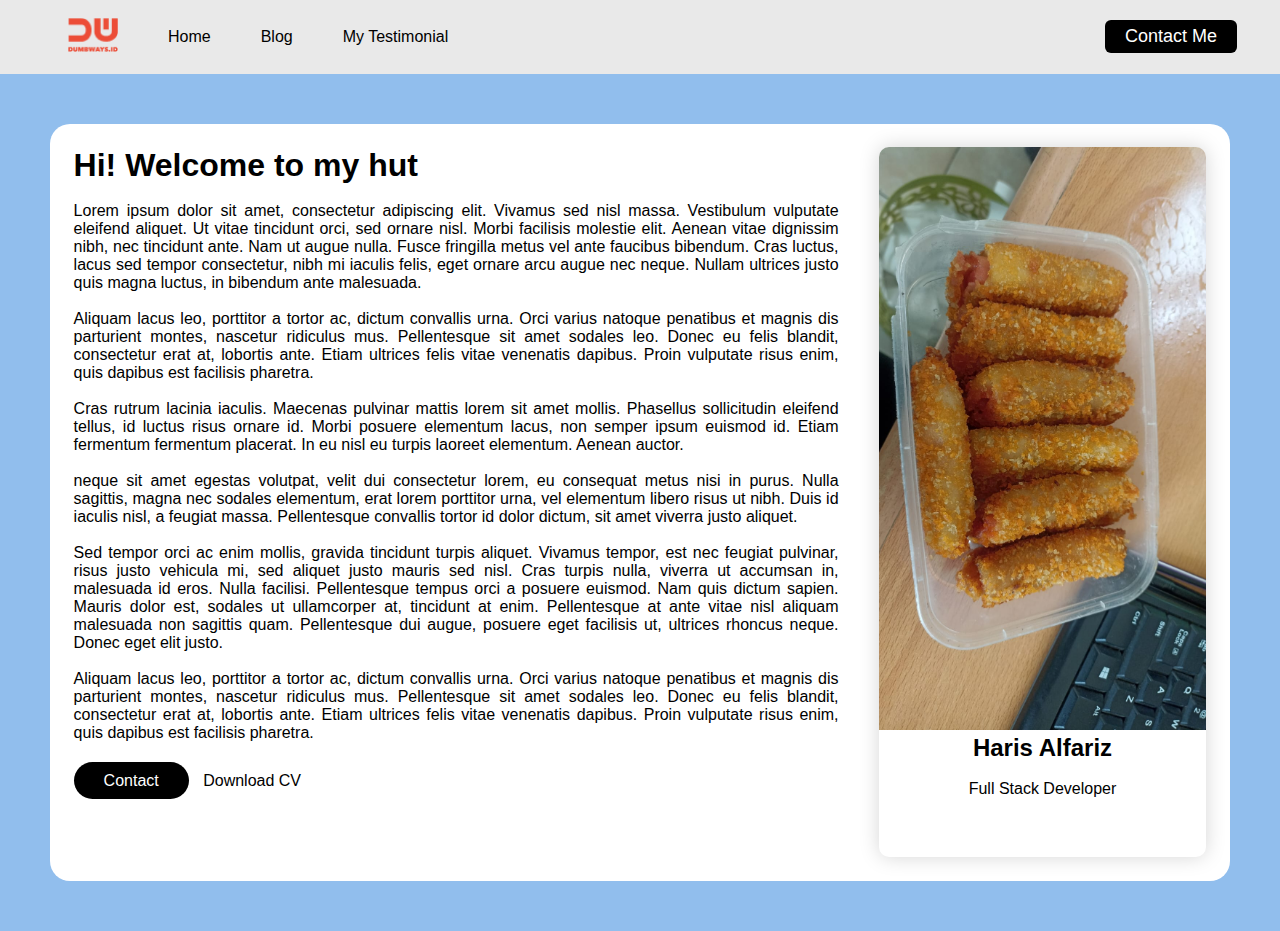
<file: index.html>
<!DOCTYPE html>
<html lang="en">
<head>
    <meta charset="UTF-8">
    <meta name="viewport" content="width=device-width, initial-scale=1.0">
    <link rel="stylesheet" href="css/style.css">
    <link rel="stylesheet" href="https://cdnjs.cloudflare.com/ajax/libs/font-awesome/6.4.2/css/all.min.css" integrity="sha512-z3gLpd7yknf1YoNbCzqRKc4qyor8gaKU1qmn+CShxbuBusANI9QpRohGBreCFkKxLhei6S9CQXFEbbKuqLg0DA==" crossorigin="anonymous" referrerpolicy="no-referrer" />
    <title>Haris Alfariz</title>
</head>
<body>
    <Header>
        <nav>
            <div class="left-side">
                <ul>
                    <li><img src="images/logodw.png" alt=""></li>
                    <li class="hide-item"><a href="index.html">Home</a></li>
                    <li class="hide-item"><a href="blog.html">Blog</a></li>
                    <li class="hide-item"><a href="mytestimonial.html">My Testimonial</a></li>
                </ul>
            </div>
            <div class="right-side hide-item">
                <a href="contact.html">Contact Me</a>
            </div>

            <!-- Hamburger Menu -->
            <div class="right-side" id="barsmenu">
                <button style="background-color: transparent; color: #fd4e2f; cursor: pointer; border: none;" onclick="openHamburger()"><i class="fa-solid fa-bars" style="font-size: 2em; margin-right: 10px;"></i></button>
            </div>
        </nav>
        <div class="hamburger-menu" id="hamburger-menu">
            <ul>
                <li><a class="active-page" href="index.html">Home</a></li>
                <li><a href="blog.html">Blog</a></li>
                <li><a href="contact.html">Contact Me</a></li>
                <li><a href="mytestimonial.html">My Testimonial</a></li>
            </ul>
        </div>
    </Header>
    <main>
        <section>
            <div class="container">
                <div class="content">
                    <div class="desc">
                        <h1>Hi! Welcome to my hut</h1>
                        <br>
                        <p>Lorem ipsum dolor sit amet, consectetur adipiscing elit. Vivamus sed nisl massa. Vestibulum vulputate eleifend aliquet. Ut vitae tincidunt orci, sed ornare nisl. Morbi facilisis molestie elit. Aenean vitae dignissim nibh, nec tincidunt ante. Nam ut augue nulla. Fusce fringilla metus vel ante faucibus bibendum. Cras luctus, lacus sed tempor consectetur, nibh mi iaculis felis, eget ornare arcu augue nec neque.
                        Nullam ultrices justo quis magna luctus, in bibendum ante malesuada.
                        <br>
                        <br>
                        Aliquam lacus leo, porttitor a tortor ac, dictum convallis urna. Orci varius natoque penatibus et magnis dis parturient montes, nascetur ridiculus mus. Pellentesque sit amet sodales leo. Donec eu felis blandit, consectetur erat at, lobortis ante. Etiam ultrices felis vitae venenatis dapibus. Proin vulputate risus enim, quis dapibus est facilisis pharetra.
                        <br>
                        <br>
                        Cras rutrum lacinia iaculis. Maecenas pulvinar mattis lorem sit amet mollis. Phasellus sollicitudin eleifend tellus, id luctus risus ornare id. Morbi posuere elementum lacus, non semper ipsum euismod id.
                        Etiam fermentum fermentum placerat. In eu nisl eu turpis laoreet elementum. Aenean auctor.
                        <br>
                        <br>
                        neque sit amet egestas volutpat, velit dui consectetur lorem, eu consequat metus nisi in purus. Nulla sagittis, magna nec sodales elementum, erat lorem porttitor urna, vel elementum libero risus ut nibh. Duis id iaculis nisl, a feugiat massa. Pellentesque convallis tortor id dolor dictum, sit amet viverra justo aliquet. 
                        <br>
                        <br>
                        Sed tempor orci ac enim mollis, gravida tincidunt turpis aliquet. Vivamus tempor, est nec feugiat pulvinar, risus justo vehicula mi, sed aliquet justo mauris sed nisl. Cras turpis nulla, viverra ut accumsan in, malesuada id eros. Nulla facilisi. Pellentesque tempus orci a posuere euismod. Nam quis dictum sapien. Mauris dolor est, sodales ut ullamcorper at, tincidunt at enim. Pellentesque at ante vitae nisl aliquam malesuada non sagittis quam. Pellentesque dui augue, posuere eget facilisis ut, ultrices rhoncus neque. Donec eget elit justo.
                        <br>
                        <br>Aliquam lacus leo, porttitor a tortor ac, dictum convallis urna. Orci varius natoque penatibus et magnis dis parturient montes, nascetur ridiculus mus. Pellentesque sit amet sodales leo. Donec eu felis blandit, consectetur erat at, lobortis ante. Etiam ultrices felis vitae venenatis dapibus. Proin vulputate risus enim, quis dapibus est facilisis pharetra.</p>
                        <div class="contact">
                            <a class="contact-link" href="contact.html">Contact</a>
                            <a class="cv-link" href="#">Download CV <i class="fa-solid fa-download"></i></a>
                        </div>
                    </div>
                    <div class="social-media">
                        <a href="#"><i class="fa-brands fa-linkedin"></i></a>
                        <a href="#"><i class="fa-brands fa-square-instagram"></i></a>
                        <a href="#"><i class="fa-brands fa-square-facebook"></i></a>
                        <a href="#"><i class="fa-brands fa-square-twitter"></i></a>
                    </div>
                </div>
                <div class="card">
                    <img src="images/fotorisol.jpg" alt="profil">
                    <h2>Haris Alfariz</h2>
                    <br>
                    <p>Full Stack Developer</p>
                </div>
            </div>
        </section>
    </main>
    <script src="js/index.js"></script>
</body>
</html>
</file>
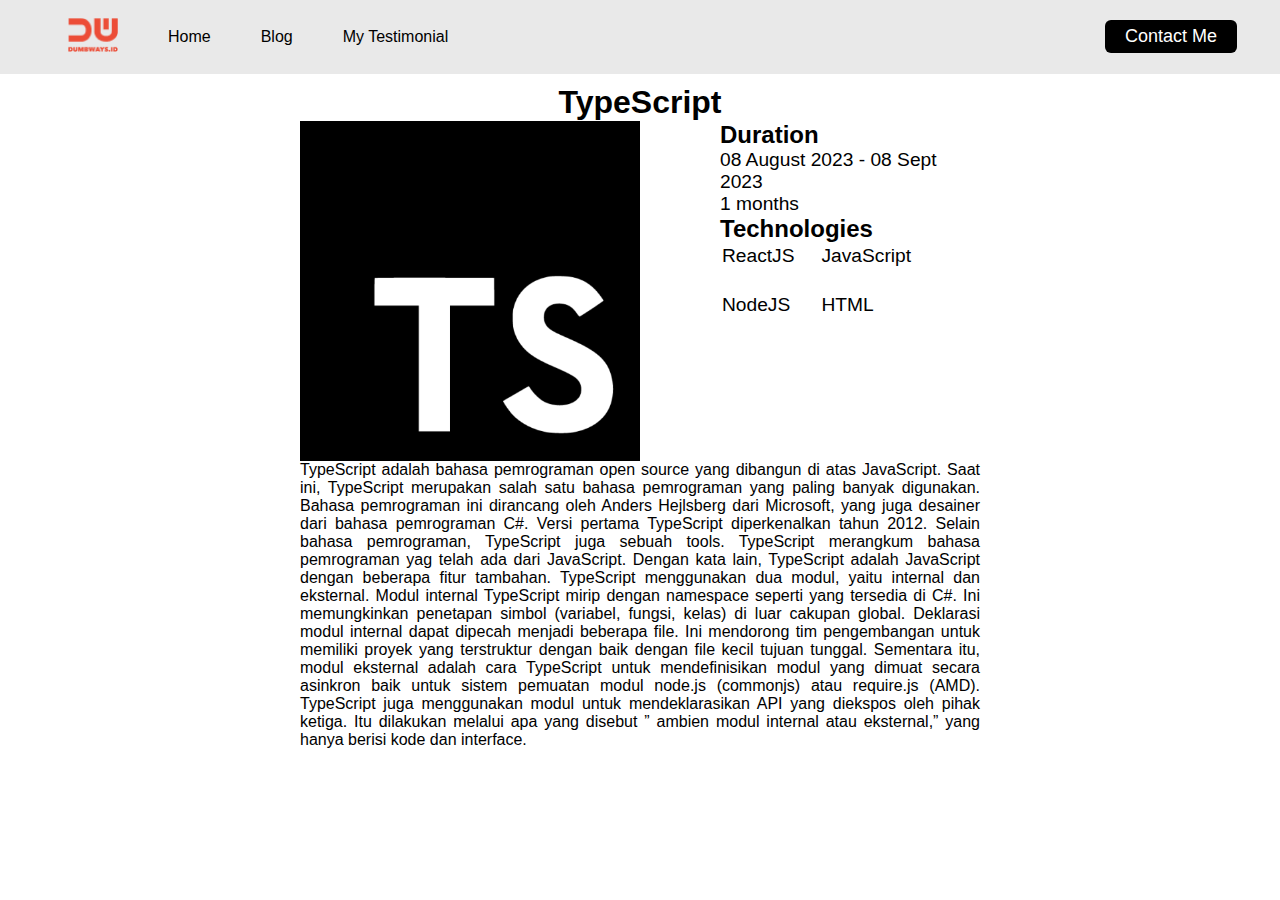
<file: blog-detail.html>
<!DOCTYPE html>
<html lang="en">
<head>
    <meta charset="UTF-8">
    <meta name="viewport" content="width=device-width, initial-scale=1.0">
    <link rel="stylesheet" href="css/blog-detail.css">
    <link rel="stylesheet" href="https://cdnjs.cloudflare.com/ajax/libs/font-awesome/6.4.2/css/all.min.css" integrity="sha512-z3gLpd7yknf1YoNbCzqRKc4qyor8gaKU1qmn+CShxbuBusANI9QpRohGBreCFkKxLhei6S9CQXFEbbKuqLg0DA==" crossorigin="anonymous" referrerpolicy="no-referrer" />
    <title>Haris Alfariz</title>
</head>
<body>
    <Header>
        <nav>
            <div class="left-side">
                <ul>
                    <li><img src="images/logodw.png" alt=""></li>
                    <li class="hide-item"><a href="index.html">Home</a></li>
                    <li class="hide-item"><a href="blog.html">Blog</a></li>
                    <li class="hide-item"><a href="mytestimonial.html">My Testimonial</a></li>
                </ul>
            </div>
            <div class="right-side hide-item">
                <a href="contact.html">Contact Me</a>
            </div>

            <!-- Hamburger Menu -->
            <div class="right-side" id="barsmenu">
                <button style="background-color: transparent; color: #fd4e2f; cursor: pointer; border: none;" onclick="openHamburger()"><i class="fa-solid fa-bars" style="font-size: 2em; margin-right: 10px;"></i></button>
            </div>
        </nav>
        <div class="hamburger-menu" id="hamburger-menu">
            <ul>
                <li><a class="active-page" href="blog.html">Blog</a></li>
                <li><a href="index.html">Home</a></li>
                <li><a href="contact.html">Contact Me</a></li>
                <li><a href="mytestimonial.html">My Testimonial</a></li>
            </ul>
        </div>
    </Header>
    <main>
        <section class="blog-post">
            <h1 class="title">TypeScript</h1>
            <div class="banner">
                <img src="images/typescript-icon-512x512-we5ze0xe.png" alt="Android-main">
                <div class="banner-text">
                    <div class="banner-duration">
                        <h2>Duration</h2>
                        <p><i class="fa-regular fa-calendar-days"></i> 08 August 2023 - 08 Sept 2023</p>
                        <p><i class="fa-solid fa-clock"></i> 1 months</p>
                    </div>
                    <div class="banner-techno">
                        <h2>Technologies</h2>
                        <table>
                            <tr>
                                <td><i class="fa-brands fa-react"></i> ReactJS</td>
                                <td><i class="fa-brands fa-square-js"></i> JavaScript</td>
                            </tr>
                            <tr>
                                <td><i class="fa-brands fa-node-js"></i> NodeJS</td>
                                <td><i class="fa-brands fa-html5"></i> HTML</td>
                            </tr>
                        </table>
                    </div>
                </div>
            </div>
            <div class="blog-post-content">
                <p> TypeScript adalah bahasa pemrograman open source yang dibangun di atas JavaScript.

                    Saat ini, TypeScript merupakan salah satu bahasa pemrograman yang paling banyak digunakan.
                    
                    Bahasa pemrograman ini dirancang oleh Anders Hejlsberg dari Microsoft, yang juga desainer dari bahasa pemrograman C#.
                    
                    Versi pertama TypeScript diperkenalkan tahun 2012.
                    
                    Selain bahasa pemrograman, TypeScript juga sebuah tools. TypeScript merangkum bahasa pemrograman yag telah ada dari JavaScript.
                    
                    Dengan kata lain, TypeScript adalah JavaScript dengan beberapa fitur tambahan.
                    
                    TypeScript menggunakan dua modul, yaitu internal dan eksternal.
                    
                    Modul internal TypeScript mirip dengan namespace seperti yang tersedia di C#. Ini memungkinkan penetapan simbol (variabel, fungsi, kelas) di luar cakupan global.
                    
                    Deklarasi modul internal dapat dipecah menjadi beberapa file. Ini mendorong tim pengembangan untuk memiliki proyek yang terstruktur dengan baik dengan file kecil tujuan tunggal.
                    
                    Sementara itu, modul eksternal adalah cara TypeScript untuk mendefinisikan modul yang dimuat secara asinkron baik untuk sistem pemuatan modul node.js (commonjs) atau require.js (AMD).
                    
                    TypeScript juga menggunakan modul untuk mendeklarasikan API yang diekspos oleh pihak ketiga.
                    
                    Itu dilakukan melalui apa yang disebut ” ambien modul internal atau eksternal,” yang hanya berisi kode dan interface.</p>
            </div>
        </section>
    </main>
    <script src="js/index.js"></script>
</body>
</html>
</file>
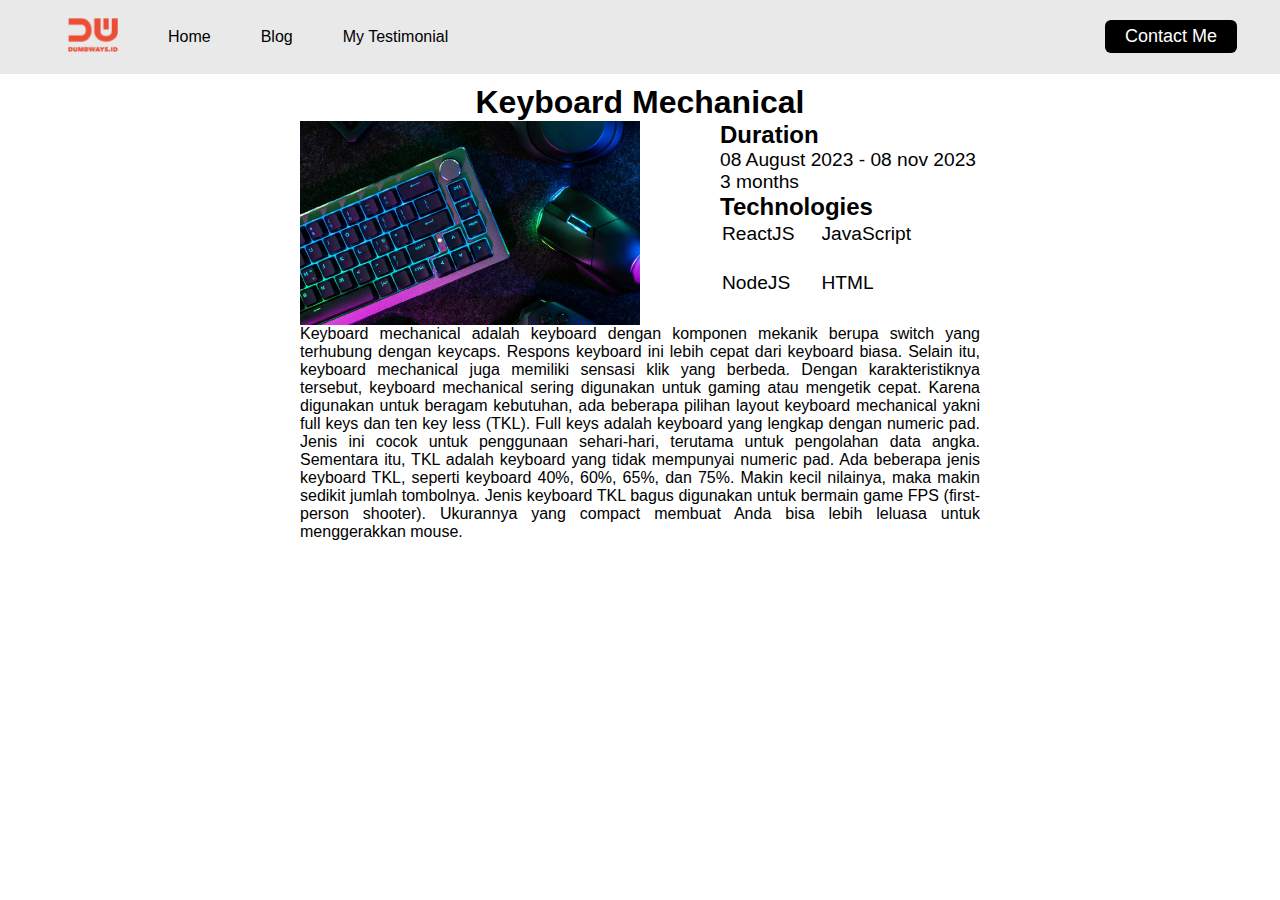
<file: blog-detail2.html>
<!DOCTYPE html>
<html lang="en">
<head>
    <meta charset="UTF-8">
    <meta name="viewport" content="width=device-width, initial-scale=1.0">
    <link rel="stylesheet" href="css/blog-detail2.css">
    <link rel="stylesheet" href="https://cdnjs.cloudflare.com/ajax/libs/font-awesome/6.4.2/css/all.min.css" integrity="sha512-z3gLpd7yknf1YoNbCzqRKc4qyor8gaKU1qmn+CShxbuBusANI9QpRohGBreCFkKxLhei6S9CQXFEbbKuqLg0DA==" crossorigin="anonymous" referrerpolicy="no-referrer" />
    <title>Haris Alfariz</title>
</head>
<body>
    <Header>
        <nav>
            <div class="left-side">
                <ul>
                    <li><img src="images/logodw.png" alt=""></li>
                    <li class="hide-item"><a href="index.html">Home</a></li>
                    <li class="hide-item"><a href="blog.html">Blog</a></li>
                    <li class="hide-item"><a href="mytestimonial.html">My Testimonial</a></li>
                </ul>
            </div>
            <div class="right-side hide-item">
                <a href="contact.html">Contact Me</a>
            </div>

            <!-- Hamburger Menu -->
            <div class="right-side" id="barsmenu">
                <button style="background-color: transparent; color: #fd4e2f; cursor: pointer; border: none;" onclick="openHamburger()"><i class="fa-solid fa-bars" style="font-size: 2em; margin-right: 10px;"></i></button>
            </div>
        </nav>
        <div class="hamburger-menu" id="hamburger-menu">
            <ul>
                <li><a class="active-page" href="blog.html">Blog</a></li>
                <li><a href="index.html">Home</a></li>
                <li><a href="contact.html">Contact Me</a></li>
                <li><a href="mytestimonial.html">My Testimonial</a></li>
            </ul>
        </div>
    </Header>
    <main>
        <section class="blog-post">
            <h1 class="title">Keyboard Mechanical</h1>
            <div class="banner">
                <img src="images/keyboard-mechanical.jpg" alt="">
                <div class="banner-text">
                    <div class="banner-duration">
                        <h2>Duration</h2>
                        <p><i class="fa-regular fa-calendar-days"></i> 08 August 2023 - 08 nov 2023</p>
                        <p><i class="fa-solid fa-clock"></i> 3 months</p>
                    </div>
                    <div class="banner-techno">
                        <h2>Technologies</h2>
                        <table>
                            <tr>
                                <td><i class="fa-brands fa-react"></i> ReactJS</td>
                                <td><i class="fa-brands fa-square-js"></i> JavaScript</td>
                            </tr>
                            <tr>
                                <td><i class="fa-brands fa-node-js"></i> NodeJS</td>
                                <td><i class="fa-brands fa-html5"></i> HTML</td>
                            </tr>
                        </table>
                    </div>
                </div>
            </div>
            <div class="blog-post-content">
                <p> Keyboard mechanical adalah keyboard dengan komponen mekanik berupa switch yang terhubung dengan keycaps. Respons keyboard ini lebih cepat dari keyboard biasa. Selain itu, keyboard mechanical juga memiliki sensasi klik yang berbeda. Dengan karakteristiknya tersebut, keyboard mechanical sering digunakan untuk gaming atau mengetik cepat.

 
                    Karena digunakan untuk beragam kebutuhan, ada beberapa pilihan layout keyboard mechanical yakni full keys dan ten key less (TKL). Full keys adalah keyboard yang lengkap dengan numeric pad. Jenis ini cocok untuk penggunaan sehari-hari, terutama untuk pengolahan data angka. 
                    
                     
                    Sementara itu, TKL adalah keyboard yang tidak mempunyai numeric pad. Ada beberapa jenis keyboard TKL, seperti keyboard 40%, 60%, 65%, dan 75%. Makin kecil nilainya, maka makin sedikit jumlah tombolnya. Jenis keyboard TKL bagus digunakan untuk bermain game FPS (first-person shooter). Ukurannya yang compact membuat Anda bisa lebih leluasa untuk menggerakkan mouse.</p>
            </div>
        </section>
    </main>
    <script src="js/index.js"></script>
</body>
</html>
</file>
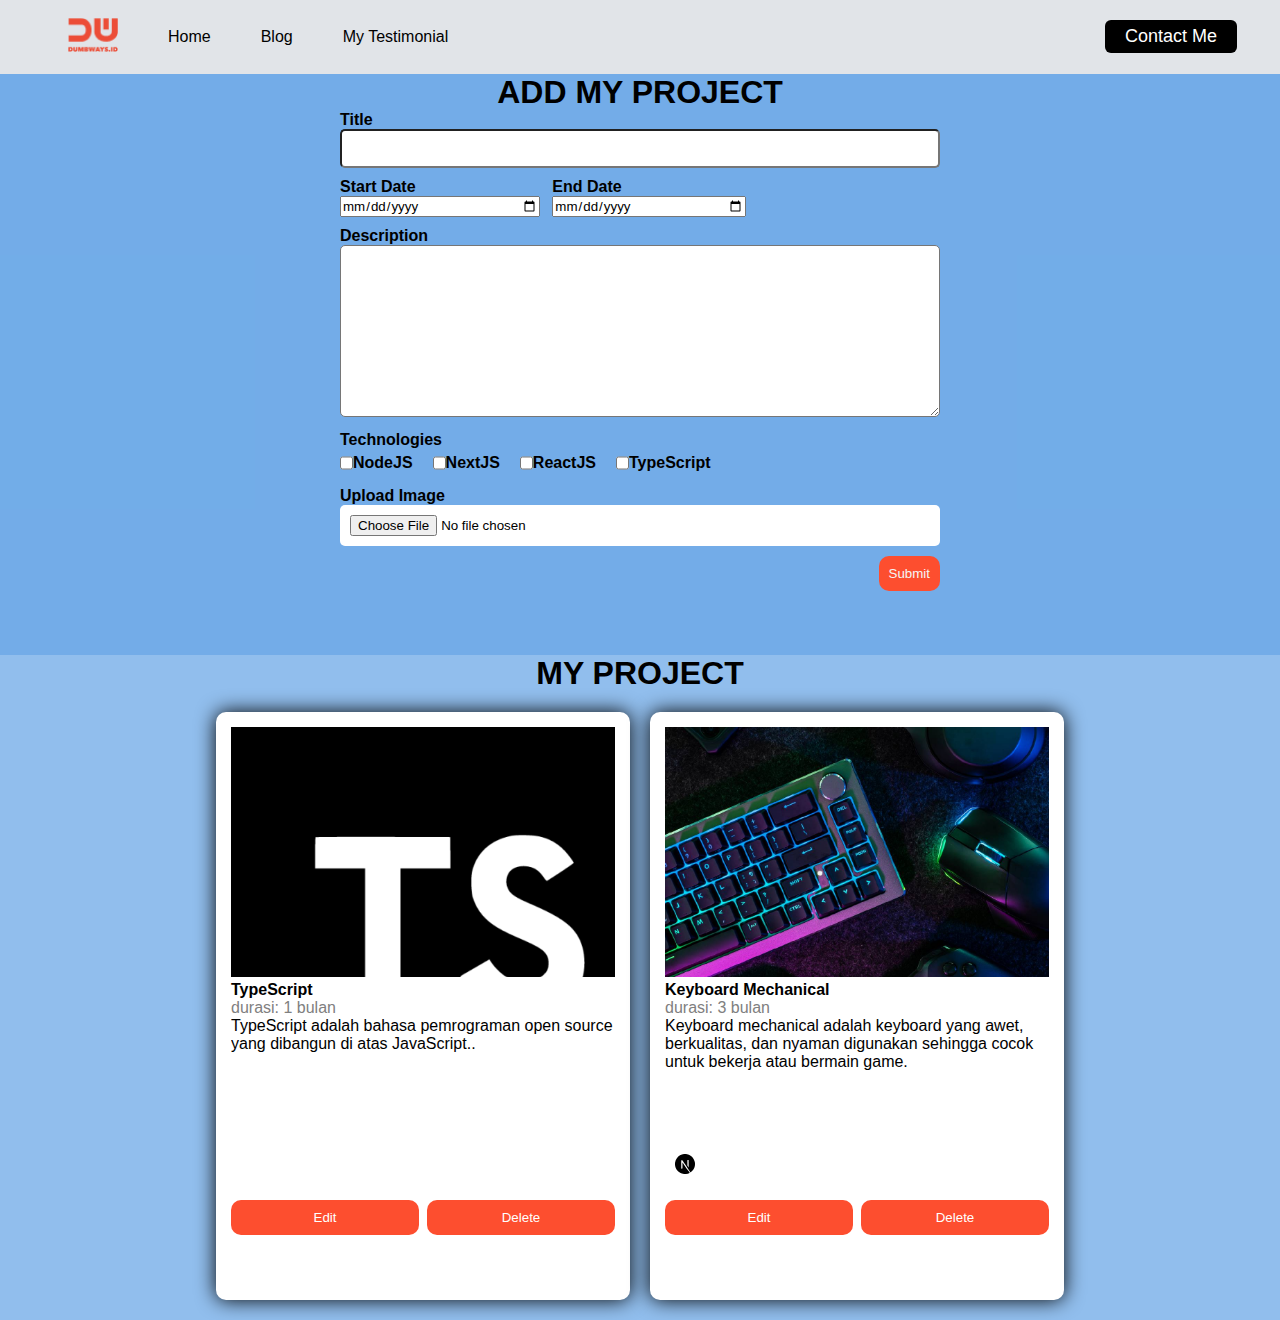
<file: blog.html>
<!DOCTYPE html>
<html lang="en">
<head>
    <meta charset="UTF-8">
    <meta name="viewport" content="width=device-width, initial-scale=1.0">
    <link rel="stylesheet" href="css/blog.css">
    <link rel="stylesheet" href="https://cdnjs.cloudflare.com/ajax/libs/font-awesome/6.4.2/css/all.min.css" integrity="sha512-z3gLpd7yknf1YoNbCzqRKc4qyor8gaKU1qmn+CShxbuBusANI9QpRohGBreCFkKxLhei6S9CQXFEbbKuqLg0DA==" crossorigin="anonymous" referrerpolicy="no-referrer" />
    <title>Haris Alfariz</title>
</head>
<body>
    <Header>
        <nav>
            <div class="left-side">
                <ul>
                    <li><img src="images/logodw.png" alt=""></li>
                    <li class="hide-item"><a href="index.html">Home</a></li>
                    <li class="hide-item"><a href="blog.html">Blog</a></li>
                    <li class="hide-item"><a href="mytestimonial.html">My Testimonial</a></li>
                </ul>
            </div>
            <div class="right-side hide-item">
                <a href="contact.html">Contact Me</a>
            </div>

            <!-- Hamburger Menu -->
            <div class="right-side" id="barsmenu">
                <button style="background-color: transparent; color: #fd4e2f; cursor: pointer; border: none;" onclick="openHamburger()"><i class="fa-solid fa-bars" style="font-size: 2em; margin-right: 10px;"></i></button>
            </div>
        </nav>
        <div class="hamburger-menu" id="hamburger-menu">
            <ul>
                <li><a class="active-page" href="blog.html">Blog</a></li>
                <li><a href="index.html">Home</a></li>
                <li><a href="contact.html">Contact Me</a></li>
                <li><a href="mytestimonial.html">My Testimonial</a></li>
            </ul>
        </div>
    </Header>
    <main>
        <section class="blog-form">
            <div class="blog-form-container">
                <h1>Add My Project</h1>
                <div class="blog-form-input"> 
                    <form id="form-blog">
                        <div class="input-title-div">
                            <label for="input-title-blog">Title</label>
                            <input type="text" id="input-title-blog">
                        </div>
                        <div class="input-date-div">
                            <div class="input-startdate-div">
                                <label for="input-startdate-blog">Start Date</label>
                                <input type="date" id="input-startdate-blog">
                            </div>
                            <div class="input-enddate-div">
                                <label for="input-enddate-blog">End Date</label>
                                <input type="date" id="input-enddate-blog">
                            </div>
                        </div>
                        <div class="input-description-div">
                            <label for="input-description-blog">Description</label>
                            <textarea name="input-description-blog" id="input-description-blog" cols="30" rows="10"></textarea>
                        </div>
                        <div class="input-technologies-div">
                            <h4>Technologies</h4>
                            <div class="input-technology-div">
                                <input type="checkbox" id="input-nodejs-blog">
                                <label for="input-nodejs-blog">NodeJS</label>
                                <input type="checkbox" id="input-nextjs-blog">
                                <label for="input-nextjs-blog">NextJS</label>
                                <input type="checkbox" id="input-reactjs-blog">
                                <label for="input-reactjs-blog">ReactJS</label>
                                <input type="checkbox" id="input-typescript-blog">
                                <label for="input-typescript-blog">TypeScript</label>
                            </div>
                        </div>
                        <div class="input-upload-div">
                            <label for="input-upload-blog">Upload Image</label>
                            <input type="file" id="input-upload-blog">
                        </div>
                        <div class="btn">
                            <button class="submit-btn" onclick="addBlog(event)">Submit</button>
                        </div>
                    </form>
                </div>
            </div>
        </section>

        <section class="blog-content">
            <h1>My Project</h1>
            <div id="blog-content" class="blog-content-container">
                <div class="blog-content-card">
                    <div class="card-img">
                        <img src="images/typescript-icon-512x512-we5ze0xe.png" alt="">
                    </div>
                    <div class="card-text">
                        <h2><a href="blog-detail.html">TypeScript</a></h2>
                        <span>durasi: 1 bulan</span>
                        <p>TypeScript adalah bahasa pemrograman open source yang dibangun di atas JavaScript..</p>
                    </div>
                    <div class="card-techstack">
                        <i class="fa-brands fa-google-play"></i>
                        <i class="fa-brands fa-android"></i>
                        <i class="fa-brands fa-java"></i>
                    </div>
                    <div class="card-button">
                        <button>Edit</button>
                        <button>Delete</button>
                    </div>
                </div>
                <div class="blog-content-card">
                    <div class="card-img">
                        <img src="images/keyboard-mechanical.jpg" alt="">
                    </div>
                    <div class="card-text">
                        <h2><a href="blog-detail2.html">Keyboard Mechanical</a></h2>
                        <span>durasi: 3 bulan</span>
                        <p>Keyboard mechanical adalah keyboard yang awet, berkualitas, dan nyaman digunakan sehingga cocok untuk bekerja atau bermain game.</p>
                    </div>
                    <div class="card-techstack">
                        <i class="fa-brands fa-node-js"></i>
                        <img src="images/nextjs-icon.svg" alt="" style="width: 20px; height: 20px; margin-right: 10px;">
                        <i class="fa-brands fa-react"></i>
                    </div>
                    <div class="card-button">
                        <button>Edit</button>
                        <button>Delete</button>
                    </div>
                </div>
            </div>
        </section>
    </main>
    <script src="js/blog.js"></script>
    <script src="js/index.js"></script>
</body>
</html>
</file>
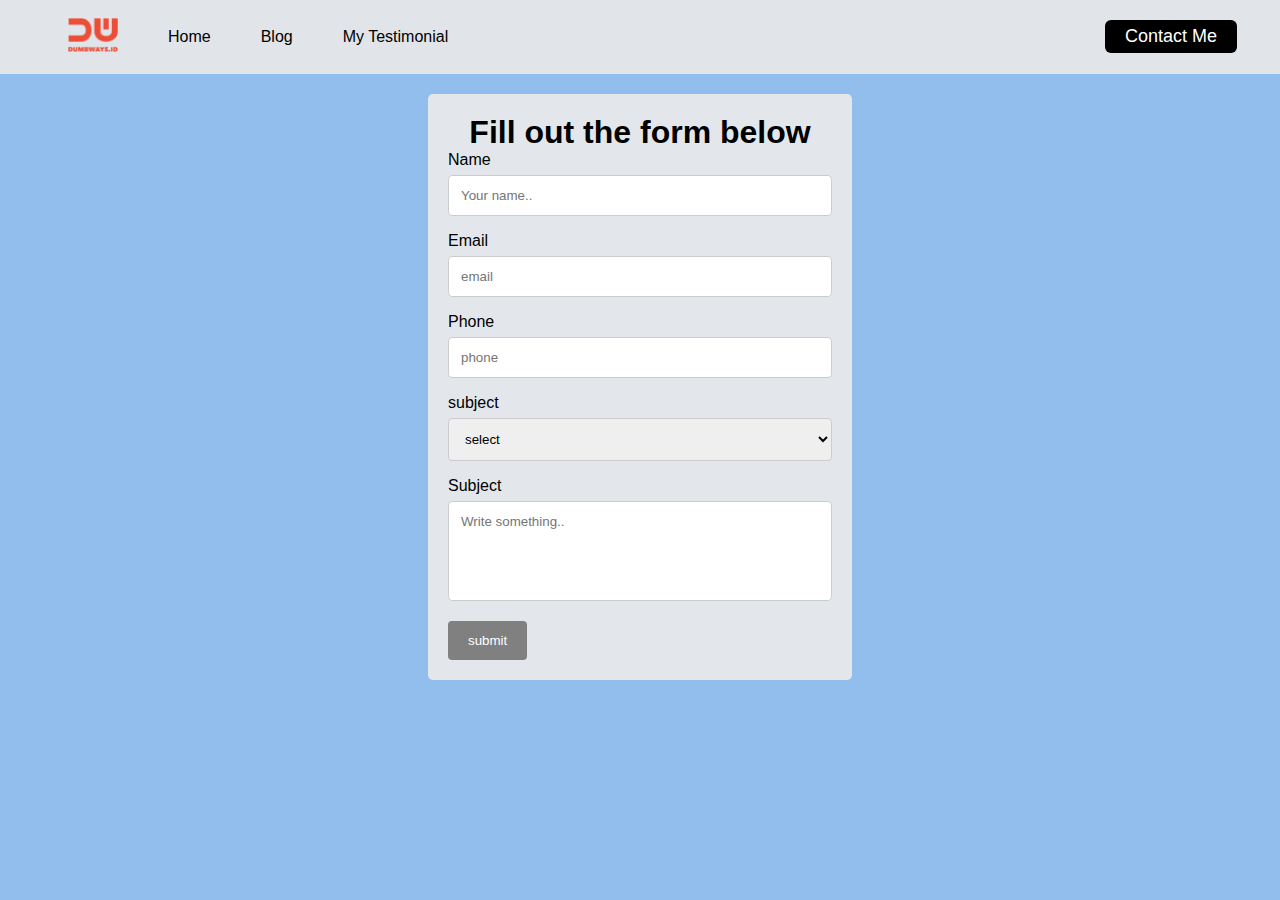
<file: contact.html>
<!DOCTYPE html>
<html lang="en">
<head>
    <meta charset="UTF-8">
    <meta name="viewport" content="width=device-width, initial-scale=1.0">
    <link rel="stylesheet" href="css/contact.css">
    <link rel="stylesheet" href="https://cdnjs.cloudflare.com/ajax/libs/font-awesome/6.4.2/css/all.min.css" integrity="sha512-z3gLpd7yknf1YoNbCzqRKc4qyor8gaKU1qmn+CShxbuBusANI9QpRohGBreCFkKxLhei6S9CQXFEbbKuqLg0DA==" crossorigin="anonymous" referrerpolicy="no-referrer" />
    <title>Haris Alfariz</title>
</head>
<body>
    <Header>
        <main>
        <nav>
            <div class="left-side">
                <ul>
                    <li><img src="images/logodw.png" alt=""></li>
                    <li class="hide-item"><a href="index.html">Home</a></li>
                    <li class="hide-item"><a href="blog.html">Blog</a></li>
                    <li class="hide-item"><a href="mytestimonial.html">My Testimonial</a></li>
                </ul>
            </div>
            <div class="right-side hide-item">
                <a href="contact.html">Contact Me</a>
            </div>

            <!-- Hamburger Menu -->
            <div class="right-side" id="barsmenu">
                <button style="background-color: transparent; color: #fd4e2f; cursor: pointer; border: none;" onclick="openHamburger()"><i class="fa-solid fa-bars" style="font-size: 2em; margin-right: 10px;"></i></button>
            </div>
        </nav>
        <div class="hamburger-menu" id="hamburger-menu">
            <ul>
                <li><a class="active-page" href="contact.html">Contact Me</a></li>
                <li><a href="index.html">Home</a></li>
                <li><a href="blog.html">Blog</a></li>
                <li><a href="mytestimonial.html">My Testimonial</a></li>
            </ul>
        </div>
    </Header>
      <div class="container_form">
        <h1 style="text-align: center;">Fill out the form below</h1>
        <form action="">
          <label for="name">Name</label>
          <input type="text" id="input-name" placeholder="Your name..">
      
          <label for="email">Email</label>
          <input type="email" id="input-email" placeholder="email">

          <label for="phone">Phone</label>
          <input type="number" id="input-phone" placeholder="phone">
      
          <label for="subject">subject</label>
          <select id="input-subject" name="subject">
            <option value=""hidden>select</option>
            <option>frontend</option>
            <option>backend</option>
            <option>fullstack</option>
          </select>
      
          <label for="message">Subject</label>
          <textarea id="input-message" name="message" maxlength="100" placeholder="Write something.." style="height:100px;resize: none;"></textarea>
      
          <button class="button_submit" type="button" onclick="submitData()">submit</button>
        </form>
  </div>
</main>
<script src="js/contact.js"></script>
<script src="js/index.js"></script>
</body>
</html>
</file>
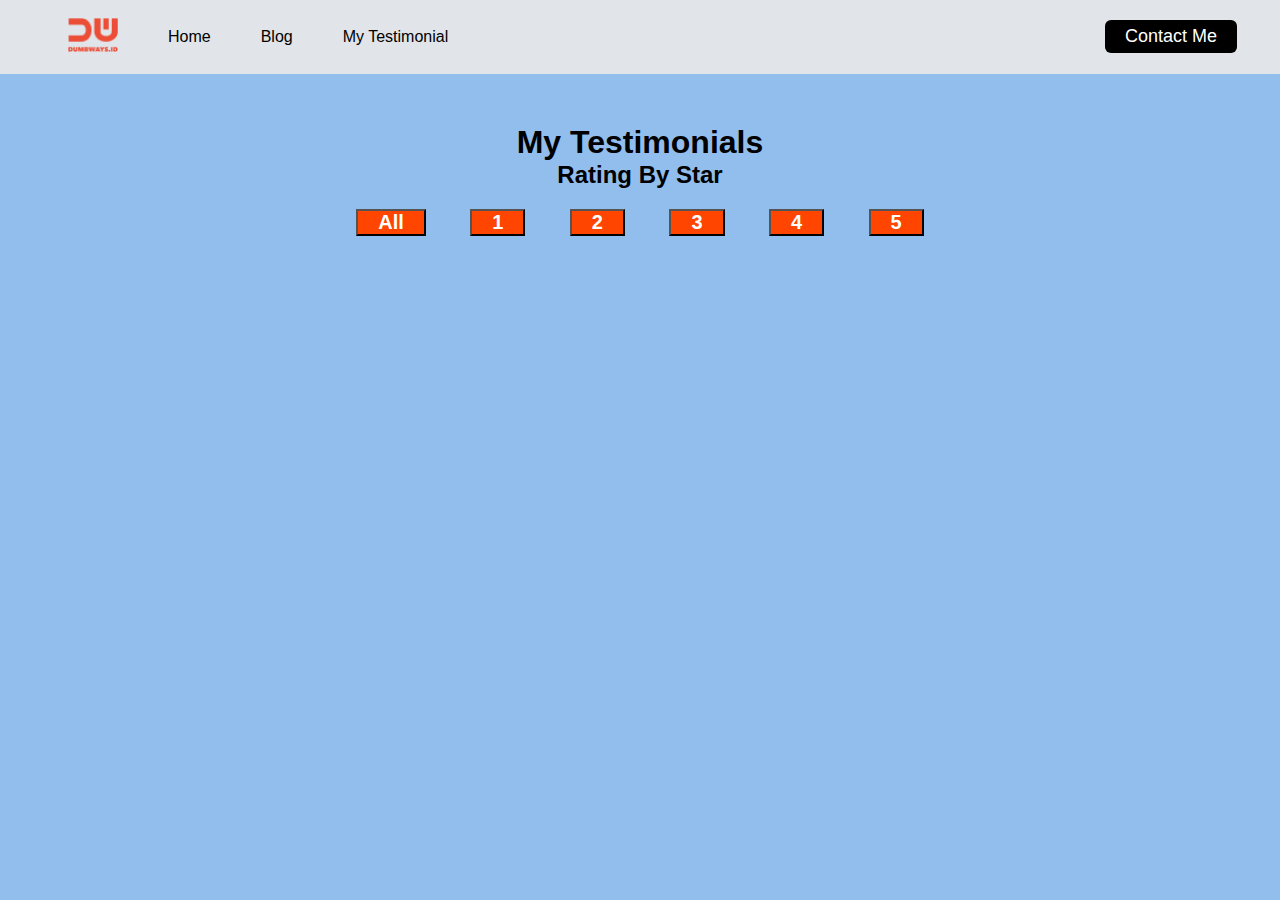
<file: mytestimonial.html>
<!DOCTYPE html>
<html lang="en">
<head>
    <meta charset="UTF-8">
    <meta name="viewport" content="width=device-width, initial-scale=1.0">
    <link rel="stylesheet" href="css/testimonial.css">
    <link rel="stylesheet" href="https://cdnjs.cloudflare.com/ajax/libs/font-awesome/6.4.2/css/all.min.css" integrity="sha512-z3gLpd7yknf1YoNbCzqRKc4qyor8gaKU1qmn+CShxbuBusANI9QpRohGBreCFkKxLhei6S9CQXFEbbKuqLg0DA==" crossorigin="anonymous" referrerpolicy="no-referrer" />
    <title>Haris Alfariz</title>
</head>
<body>
    <Header>
        <nav>
            <div class="left-side">
                <ul>
                    <li><img src="images/logodw.png" alt=""></li>
                    <li class="hide-item"><a href="index.html">Home</a></li>
                    <li class="hide-item"><a href="blog.html">Blog</a></li>
                    <li class="hide-item"><a href="mytestimonial.html">My Testimonial</a></li>
                </ul>
            </div>
            <div class="right-side hide-item">
                <a href="contact.html">Contact Me</a>
            </div>

            <!-- Hamburger Menu -->
            <div class="right-side" id="barsmenu">
                <button style="background-color: transparent; color: #fd4e2f; cursor: pointer; border: none;" onclick="openHamburger()"><i class="fa-solid fa-bars" style="font-size: 2em; margin-right: 10px;"></i></button>
            </div>
        </nav>
        <div class="hamburger-menu" id="hamburger-menu">
            <ul>
                <li><a class="active-page" href="mytestimonial.html">My Testimonial</a></li>
                <li><a href="index.html">Home</a></li>
                <li><a href="blog.html">Blog</a></li>
                <li><a href="contact.html">Contact Me</a></li>
            </ul>
        </div>
    </Header>
    <div class="container">
        <h1>My Testimonials</h1>
        <div class="container-rating">
            <h2> Rating By Star</h2>
            <div class="rating">
                <button class="rating-btn" onclick="showTestimonial()">
                    All
                </button>
                <button class="rating-btn" onclick="filterTestimonials(1)">
                    1 <i class="fa-solid fa-star"></i>
                </button>
                <button class="rating-btn" onclick="filterTestimonials(2)">
                    2 <i class="fa-solid fa-star"></i>
                </button>
                <button class="rating-btn" onclick="filterTestimonials(3)">
                    3 <i class="fa-solid fa-star"></i>
                </button>
                <button class="rating-btn" onclick="filterTestimonials(4)">
                    4 <i class="fa-solid fa-star"></i>
                </button>
                <button class="rating-btn" onclick="filterTestimonials(5)">
                    5 <i class="fa-solid fa-star"></i>
                </button>
            </div>
        </div>
        <section class="testimonials" id="testimonials">
        </section>
    </div>
    <script src="js/testimonial.js"></script>
    <script src="js/index.js"></script>
    </body>
    </html>
</file>
<file: css/style.css>
@import url('https://fonts.googleapis.com/css2?family=Poppins:ital,wght@1,300&family=REM:wght@200&display=swap');

* {
    font-family: Arial, Helvetica, sans-serif;
    padding: 0;
    margin: 0;
}
nav {
    background-color: #e7e7e7ec;
    display: flex;
    padding: 18px;
}

.left-side {
    width: 50%;
}

.left-side ul {
    list-style-type: none;
    display: flex;
    align-items: center;
}

.left-side ul li {
    margin-right: 50px;
}

.left-side ul li a {
    text-decoration: none;
    color: black;
}

.left-side ul li img {
  width: 50px;  
  margin-left: 50px;

}

.right-side {
  display: flex;
  width: 48%;
  justify-content: end;
  align-items: center;
}

.right-side :hover {
  background-color:#fd4e2f;
}

.right-side a {
  text-decoration: none;
  font-size: 18px;
  background-color: black;
  padding: 6px 20px;
  border-radius: 6px;
  color: white;
}

#barsmenu {
    display: none;
}

Header .hamburger-menu {
    background-color: #e7e7e7ec;
    padding: 10px;
    display: none;
}

Header .hamburger-menu ul {
    list-style-type: none;
    text-align: center;
    font-weight: bold;
}

Header .hamburger-menu ul li {
    padding: 15px;
}

Header .hamburger-menu ul li a {
    color: black;
    padding: 10px 25px;
    text-decoration: none;
    border-radius: 10px;
    transition: .2s;
}

Header .hamburger-menu ul li a:hover {
    background-color: #fd4e2f;
    color: white;
}

Header .hamburger-menu ul li .active-page {
    background-color: #fd4e2f;
    color: white;
}

/* MAIN */

main {
    background-color: #67a6e6b9;
}

section {
    display: flex;
    align-items: center;
    padding: 50px;
}

section .container {
    width: 1200px;
    background-color: white;
    display: flex;
    margin: auto;
    border-radius: 20px;
    padding: 2%;
}

section .container .content {
    width: 70%;
    padding-right: 40px;
    text-align: justify;
}

section .container .content .desc .contact {
    margin: 30px 0;
}

section .container .content .desc .contact a {
    margin-right: 10px;
}

section .container .content .desc .contact a.contact-link {
    background-color: black;
    color: white;
    text-decoration: none;
    padding: 10px 30px;
    border-radius: 20px;
    transition: .2s;
}

section .container .content .desc .contact a.contact-link:hover {
    background-color: #fd4e2f;
}

section .container .content .desc .contact a.cv-link {
    text-decoration: none;
    color: black;
}

section .container .content .desc .contact a.cv-link:hover {
    text-decoration: underline;
    color: #fd4e2f;
}

section .container .social-media {
    font-size: 2em;
    text-align: center;
}

section .container .social-media a {
    margin: 10px;
    color: rgb(0, 0, 0);
    background-color: white;
}

section .container .social-media a:hover {
    color: #fd4e2f;
}

section .card {
    width: 30%;
    text-align: center;
    border-radius: 10px;
    box-shadow: 0px 0px 20px #d5d5d5;
}

section .card img {
    width: 100%;
    border-radius: 10px 10px 0 0;
}

@media screen and (max-width: 500px) {
    .hide-item {
        display: none;
    }

    #barsmenu {
        display: flex;
    }

    section {
        padding: 30px;
    }

    section .container {
        width: 100%;
        margin: 0px;
        padding: 10px;
        flex-direction: column;
        box-shadow: 0px 0px 20px #d5d5d5;
    }

    section .container .content {
        width: 92%;
        padding: 20px;
    }

    section .container .card {
        width: 90%;
    }
}

@media screen and (max-width: 900px) {
    section .container {
        align-items: center;
    }

    section .container .content {
        flex: 60%;
    }

    section .container .card {
        flex: 40%;
    }
}
</file>
<file: css/blog-detail.css>
@import url('https://fonts.googleapis.com/css2?family=Poppins:ital,wght@1,300&family=REM:wght@200&display=swap');

* {
    font-family: Arial, Helvetica, sans-serif;
    padding: 0;
    margin: 0;
}
nav {
    background-color: #e7e7e7ec;
    display: flex;
    padding: 18px;
}

.left-side {
    width: 50%;
}

.left-side ul {
    list-style-type: none;
    display: flex;
    align-items: center;
}

.left-side ul li {
    margin-right: 50px;
}

.left-side ul li a {
    text-decoration: none;
    color: black;
}

.left-side ul li img {
  width: 50px;  
  margin-left: 50px;

}

.right-side {
  display: flex;
  width: 48%;
  justify-content: end;
  align-items: center;
}

.right-side :hover {
  background-color:#fd4e2f;
}

.right-side a {
  text-decoration: none;
  font-size: 18px;
  background-color: black;
  padding: 6px 20px;
  border-radius: 6px;
  color: white;
}

#barsmenu {
    display: none;
}

Header .hamburger-menu {
    background-color: #e7e7e7ec;
    padding: 10px;
    display: none;
}

Header .hamburger-menu ul {
    list-style-type: none;
    text-align: center;
    font-weight: bold;
}

Header .hamburger-menu ul li {
    padding: 15px;
}

Header .hamburger-menu ul li a {
    color: black;
    padding: 10px 25px;
    text-decoration: none;
    border-radius: 10px;
    transition: .2s;
}

Header .hamburger-menu ul li a:hover {
    background-color: #fd4e2f;
    color: white;
}

Header .hamburger-menu ul li .active-page {
    background-color: #fd4e2f;
    color: white;
}

  .blog-post {
    padding: 10px 300px;
}

.blog-post h1.title {
    text-align: center;
}

.blog-post .banner {
    display: flex;
    
}

.blog-post .banner img {
    width: 50%;
    margin-right: 80px;
}

.banner .banner-text {
    align-items: start;
}

.banner-text p {
    font-size: 1.2em;
}

.banner-text td {
    font-size: 1.2em;
    padding: 0 25px 25px 0;
}

.blog-post-content p {
    text-align: justify;
}

@media screen and (max-width: 500px) {
    
  .hide-item {
    display: none;
}

#barsmenu {
    display: flex;
}
    .blog-post {
        padding: 10px;
    }

    .blog-post .banner {
        display: grid;
    }

    .blog-post .banner img {
        width: 100%;
    }
}
</file>
<file: css/blog-detail2.css>
@import url('https://fonts.googleapis.com/css2?family=Poppins:ital,wght@1,300&family=REM:wght@200&display=swap');

* {
    font-family: Arial, Helvetica, sans-serif;
    padding: 0;
    margin: 0;
}
nav {
    background-color: #e7e7e7ec;
    display: flex;
    padding: 18px;
}

.left-side {
    width: 50%;
}

.left-side ul {
    list-style-type: none;
    display: flex;
    align-items: center;
}

.left-side ul li {
    margin-right: 50px;
}

.left-side ul li a {
    text-decoration: none;
    color: black;
}

.left-side ul li img {
  width: 50px;  
  margin-left: 50px;

}

.right-side {
  display: flex;
  width: 48%;
  justify-content: end;
  align-items: center;
}

.right-side :hover {
  background-color:#fd4e2f;
}

.right-side a {
  text-decoration: none;
  font-size: 18px;
  background-color: black;
  padding: 6px 20px;
  border-radius: 6px;
  color: white;
}

#barsmenu {
    display: none;
}

Header .hamburger-menu {
    background-color: #e7e7e7ec;
    padding: 10px;
    display: none;
}

Header .hamburger-menu ul {
    list-style-type: none;
    text-align: center;
    font-weight: bold;
}

Header .hamburger-menu ul li {
    padding: 15px;
}

Header .hamburger-menu ul li a {
    color: black;
    padding: 10px 25px;
    text-decoration: none;
    border-radius: 10px;
    transition: .2s;
}

Header .hamburger-menu ul li a:hover {
    background-color: #fd4e2f;
    color: white;
}

Header .hamburger-menu ul li .active-page {
    background-color: #fd4e2f;
    color: white;
}

  .blog-post {
    padding: 10px 300px;
}

.blog-post h1.title {
    text-align: center;
}

.blog-post .banner {
    display: flex;
    
}

.blog-post .banner img {
    width: 50%;
    margin-right: 80px;
}

.banner .banner-text {
    align-items: start;
}

.banner-text p {
    font-size: 1.2em;
}

.banner-text td {
    font-size: 1.2em;
    padding: 0 25px 25px 0;
}

.blog-post-content p {
    text-align: justify;
}

@media screen and (max-width: 500px) {
    
  .hide-item {
    display: none;
}

#barsmenu {
    display: flex;
}
    .blog-post {
        padding: 10px;
    }

    .blog-post .banner {
        display: grid;
    }

    .blog-post .banner img {
        width: 100%;
    }
}
</file>
<file: css/blog.css>
@import url('https://fonts.googleapis.com/css2?family=Poppins:ital,wght@1,300&family=REM:wght@200&display=swap');

* {
    font-family: Arial, Helvetica, sans-serif;
    padding: 0;
    margin: 0;
}
nav {
    background-color: #e7e7e7ec;
    display: flex;
    padding: 18px;
}

.left-side {
    width: 50%;
}

.left-side ul {
    list-style-type: none;
    display: flex;
    align-items: center;
}

.left-side ul li {
    margin-right: 50px;
}

.left-side ul li a {
    text-decoration: none;
    color: black;
}

.left-side ul li img {
  width: 50px;  
  margin-left: 50px;

}

.right-side {
  display: flex;
  width: 48%;
  justify-content: end;
  align-items: center;
}

.right-side :hover {
  background-color:#fd4e2f;
}

.right-side a {
  text-decoration: none;
  font-size: 18px;
  background-color: black;
  padding: 6px 20px;
  border-radius: 6px;
  color: white;
}

#barsmenu {
    display: none;
}

Header .hamburger-menu {
    background-color: #e7e7e7ec;
    padding: 10px;
    display: none;
}

Header .hamburger-menu ul {
    list-style-type: none;
    text-align: center;
    font-weight: bold;
}

Header .hamburger-menu ul li {
    padding: 15px;
}

Header .hamburger-menu ul li a {
    color: black;
    padding: 10px 25px;
    text-decoration: none;
    border-radius: 10px;
    transition: .2s;
}

Header .hamburger-menu ul li a:hover {
    background-color: #fd4e2f;
    color: white;
}

Header .hamburger-menu ul li .active-page {
    background-color: #fd4e2f;
    color: white;
}

body {
    margin: 0;
      background-color: #67a6e6b9;
      font-family: 'Roboto', sans-serif;
      font-family: 'Roboto Condensed', sans-serif;
}

  section.blog-form {
    display: flex;
    background-color: #67a6e6b9;
}

section.blog-form .blog-form-container {
    width: 600px;
    margin: auto;
    padding-bottom: 5%;
}

section.blog-form h1 {
    text-align: center;
    text-transform: uppercase;
    font-weight: 800;
}

section.blog-form label {
    font-weight: 600;
}


section.blog-form #input-title-blog,

#input-description-blog,

#input-upload-blog {
    width: 100%;
    padding: 10px;
    margin-bottom: 10px;
    box-sizing: border-box;
    border-radius: 5px;
}

section.blog-form .input-date-div {
    display: flex;
    box-sizing: border-box;
    gap: 1em;
    margin-bottom: 10px;
}

section.blog-form #input-startdate-blog {
    width: 100%;
}

section.blog-form #input-enddate-blog {
    width: 100%;
}
section.blog-form .input-technologies-div {
    margin-bottom: 15px;
}
section.blog-form .input-technologies-div h4 {
    margin-top: 0px;
    margin-bottom: 5px;
}

section.blog-form .input-technologies-div .input-technology-div {
    display: flex;
    flex-wrap: wrap;
}

section.blog-form .input-technologies-div .input-technology-div label {
    margin-right: 20px;
}


section.blog-form .input-upload-div input {
    background-color: rgb(255, 255, 255);
}

section.blog-form .input-upload-div input#file-upload-button {
    background-color: #fd4e2f;
}

.btn button {
    background-color: #fd4e2f;
    color: whitesmoke;
    float: right;
    border: none;
    padding: 10px;
    border-radius: 10px;
    cursor: pointer;
    transition: .3s;
}

.btn button:hover {
    background-color: whitesmoke;
    color: #fd4e2f;
}




section.blog-content h1 {
    text-align: center;
    text-transform: uppercase;
}

section.blog-content .blog-content-container {
    display: flex;
    flex-wrap: wrap;
    justify-content: center;
    
    margin: auto;
}

section.blog-content .blog-content-container .blog-content-card {
    margin: 20px 10px;
    border-radius: 10px;
    padding: 15px;
    background-color: rgb(255, 255, 255);
    box-shadow: 0px 0px 20px #030303;
    height: 62vh;
    width: 30%;
    align-items: center;
    
}

section.blog-content .blog-content-container .blog-content-card img {
    width: 100%;
    height: 250px;
    object-fit: cover;
}

section.blog-content .blog-content-container .blog-content-card h2 {
    font-size: 1em;
    margin: 0;
}

.blog-content-card h2 a {
    color: black;
    text-decoration: none;
}

.blog-content-card h2 a:hover {
    text-decoration: underline;
}

.card-text span {
    color: grey;
}

.card-text p {
    white-space: pre-wrap;
    overflow: hidden;
    text-overflow: ellipsis;
    height: 15vh;
}

.card-techstack {
    margin-bottom: 20px;
}

.card-techstack i {
    font-size: 1.5em;
    margin-right: 10px;
}

.card-techstack img {
    width: 20px;
    height: 20px;
}

.card-button {
    display: flex;
    gap: .5em;
}

.card-button button {
    background-color: #fd4e2f;
    color: white;
    border: none;
    width: 50%;
    border-radius: 10px;
    padding: 10px;
    cursor: pointer;
    transition: .2s;
}

.card-button button:hover {
    background-color: white;
    color: #fd4e2f;
}

@media screen and (max-width: 500px) {
    section.blog-content .blog-content-container .blog-content-card {
        width: 90%;
    }
    section.blog-form .blog-form-container{
        width: 90%;
    }
}
@media screen and (max-width: 900px) {
    .hide-item {
        display: none;
    }

    #barsmenu {
        display: flex;
    }
}
</file>
<file: css/contact.css>
@import url('https://fonts.googleapis.com/css2?family=Poppins:ital,wght@1,300&family=REM:wght@200&display=swap');

* {
    font-family: Arial, Helvetica, sans-serif;
    padding: 0;
    margin: 0;
}
nav {
    background-color: #e7e7e7ec;
    display: flex;
    padding: 18px;
}

.left-side {
    width: 50%;
}

.left-side ul {
    list-style-type: none;
    display: flex;
    align-items: center;
}

.left-side ul li {
    margin-right: 50px;
}

.left-side ul li a {
    text-decoration: none;
    color: black;
}

.left-side ul li img {
  width: 50px;  
  margin-left: 50px;

}

.right-side {
  display: flex;
  width: 48%;
  justify-content: end;
  align-items: center;
}

.right-side :hover {
  background-color:#fd4e2f;
}

.right-side a {
  text-decoration: none;
  font-size: 18px;
  background-color: black;
  padding: 6px 20px;
  border-radius: 6px;
  color: white;
}

#barsmenu {
    display: none;
}

Header .hamburger-menu {
    background-color: #e7e7e7ec;
    padding: 10px;
    display: none;
}

Header .hamburger-menu ul {
    list-style-type: none;
    text-align: center;
    font-weight: bold;
}

Header .hamburger-menu ul li {
    padding: 15px;
}

Header .hamburger-menu ul li a {
    color: black;
    padding: 10px 25px;
    text-decoration: none;
    border-radius: 10px;
    transition: .2s;
}

Header .hamburger-menu ul li a:hover {
    background-color: #fd4e2f;
    color: white;
}

Header .hamburger-menu ul li .active-page {
    background-color: #fd4e2f;
    color: white;
}

body {
  margin: 0;
    background-color: #67a6e6b9;
    font-family: 'Roboto', sans-serif;
    font-family: 'Roboto Condensed', sans-serif;
}

label{
    font-weight: 450;
}

.container_form {
    border-radius: 5px;
    background-color: #E3E7EB;
    width: 30%;
    padding: 20px;
    margin: 20px auto;
  }

input[type=text], input[type=email], input[type=number], select, textarea {
  width: 100%;
  padding: 12px;
  border: 1px solid #ccc;
  border-radius: 4px;
  box-sizing: border-box;
  margin-top: 6px;
  margin-bottom: 16px;
  resize: vertical;
  

}

.button_submit {
cursor: pointer;
background-color: grey;
color: white;
padding: 12px 20px;
border: none;
border-radius: 4px;
  }
.button_submit:hover {
    background-color: lightseagreen;
}

@media screen and (max-width: 900px) {
  .container_form {
      width: 80%;
  }

  #barsmenu {
      display: flex;
  }

  .hide-item {
      display: none;
  }
}
</file>
<file: css/testimonial.css>
@import url('https://fonts.googleapis.com/css2?family=Poppins:ital,wght@1,300&family=REM:wght@200&display=swap');

* {
    font-family: Arial, Helvetica, sans-serif;
    padding: 0;
    margin: 0;
}

body {
    margin: 0;
    background-color: #67a6e6b9 ;
}
nav {
    background-color: #e7e7e7ec;
    display: flex;
    padding: 18px;
}

.left-side {
    width: 50%;
}

.left-side ul {
    list-style-type: none;
    display: flex;
    align-items: center;
}

.left-side ul li {
    margin-right: 50px;
}

.left-side ul li a {
    text-decoration: none;
    color: black;
}

.left-side ul li img {
  width: 50px;  
  margin-left: 50px;

}

.right-side {
  display: flex;
  width: 48%;
  justify-content: end;
  align-items: center;
}

.right-side :hover {
  background-color:#fd4e2f;
}

.right-side a {
  text-decoration: none;
  font-size: 18px;
  background-color: black;
  padding: 6px 20px;
  border-radius: 6px;
  color: white;
}

#barsmenu {
    display: none;
}

Header .hamburger-menu {
    background-color: #e7e7e7ec;
    padding: 10px;
    display: none;
}

Header .hamburger-menu ul {
    list-style-type: none;
    text-align: center;
    font-weight: bold;
}

Header .hamburger-menu ul li {
    padding: 15px;
}

Header .hamburger-menu ul li a {
    color: black;
    padding: 10px 25px;
    text-decoration: none;
    border-radius: 10px;
    transition: .2s;
}

Header .hamburger-menu ul li a:hover {
    background-color: #fd4e2f;
    color: white;
}

Header .hamburger-menu ul li .active-page {
    background-color: #fd4e2f;
    color: white;
}

.container {
    padding: 50px 0;
    display: flex;
    flex-direction: column;
    align-items: center;
}

.testimonials {
    display: flex;
    flex-wrap: wrap;
    justify-content: center;
    margin-top: 30px;
    width: 100%;
}

.testimonial {
    width: 25%;
    margin: 0px 15px 30px 15px;
    padding: 20px;
    background-color: #fff;
    box-shadow: 0 0 10px rgba(0, 0, 0, 0.2);
}

.testimonial img {
    height: 200px;
    object-fit: cover;
}

.quote {
    font-size: 16px;
    font-style: italic;
    line-height: 1.5;
    margin-bottom: 20px;
}

.author {
    font-weight: bold;
    text-align: right;
}

.profile-testimonial {
    width: 100%;
}

.container-rating {
    display: flex;
    flex-direction: column;
    align-items: center;
}


.rating-btn {
    margin: 20px;
    padding: 0px 20px;
    font-size: 20px;
    font-weight: bold;
    background-color: orangered;
    color: white;
    cursor: pointer;
}

@media screen and (max-width: 500px) {
    .hide-item {
        display: none;
    }

    #barsmenu {
        display: flex;
    }

}

@media screen and (max-width: 900px) {
    .testimonial {
        width: 100%;
    }
}
</file>
